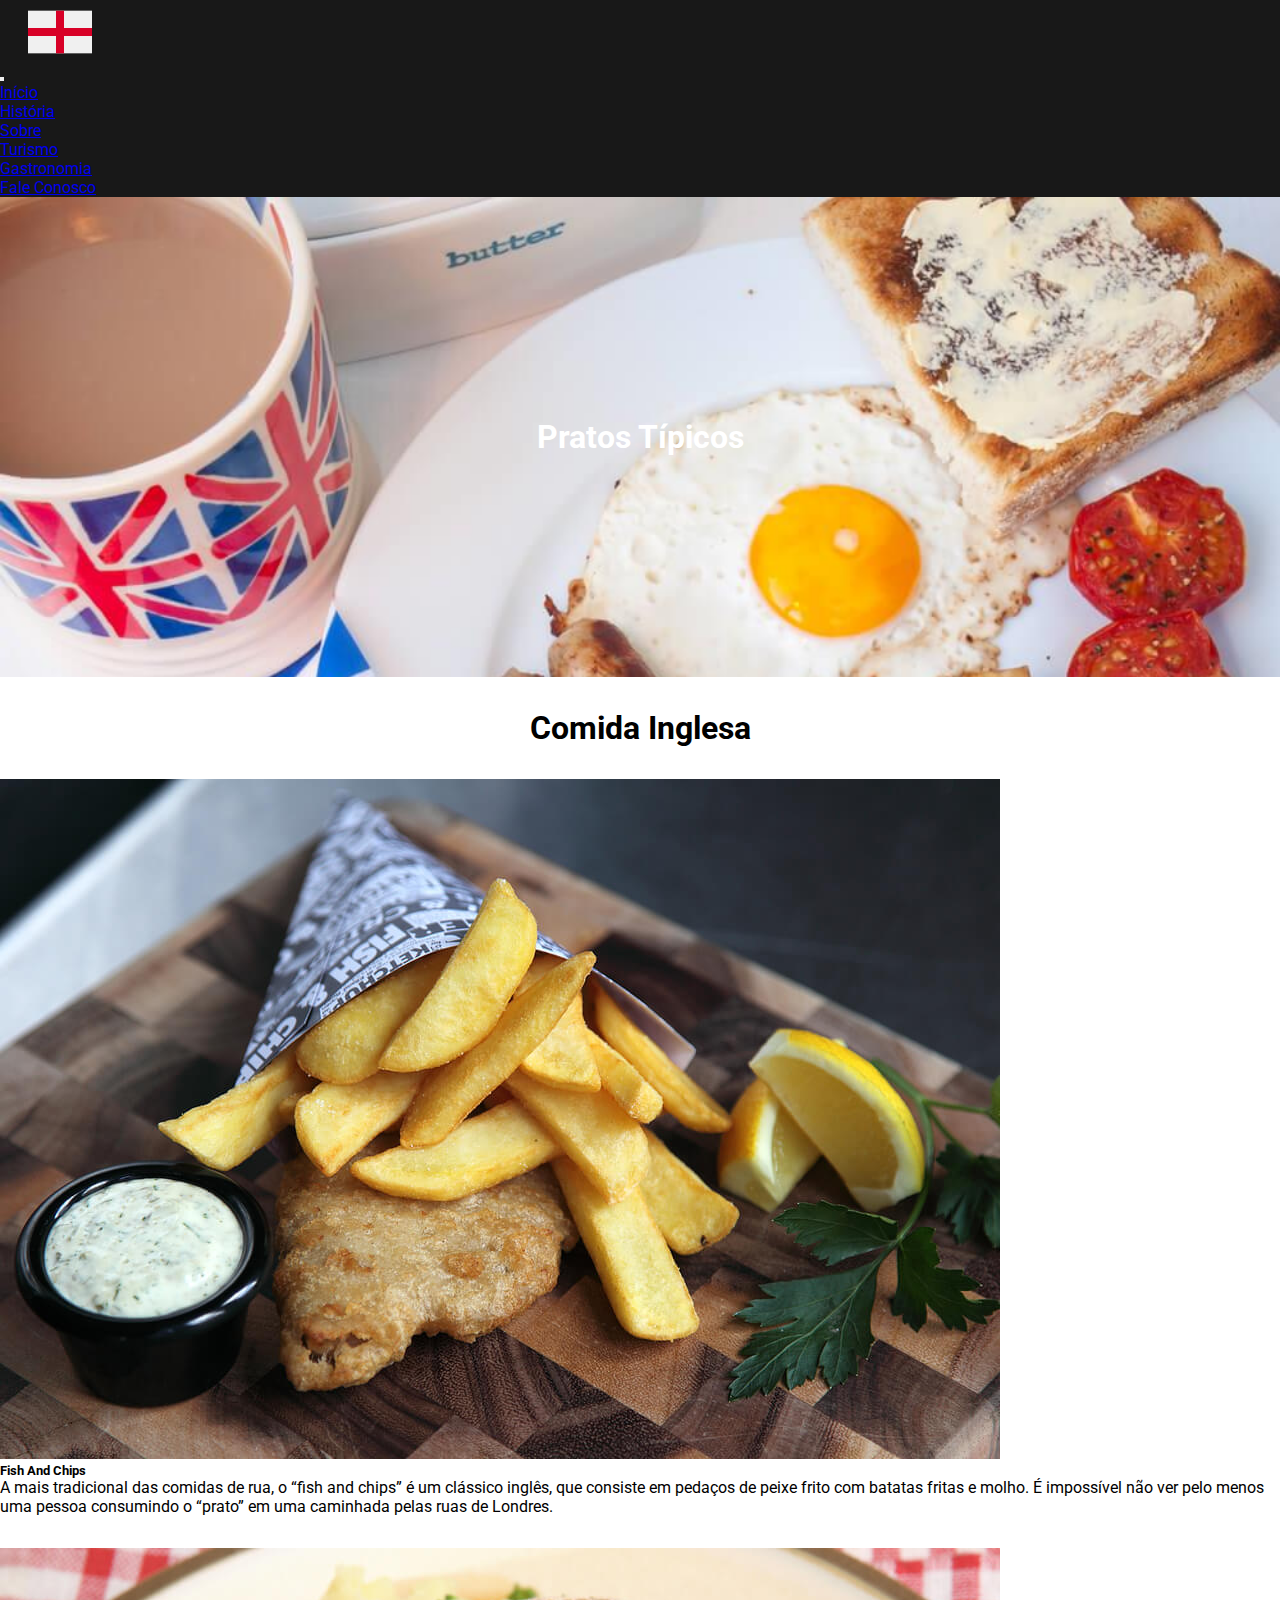
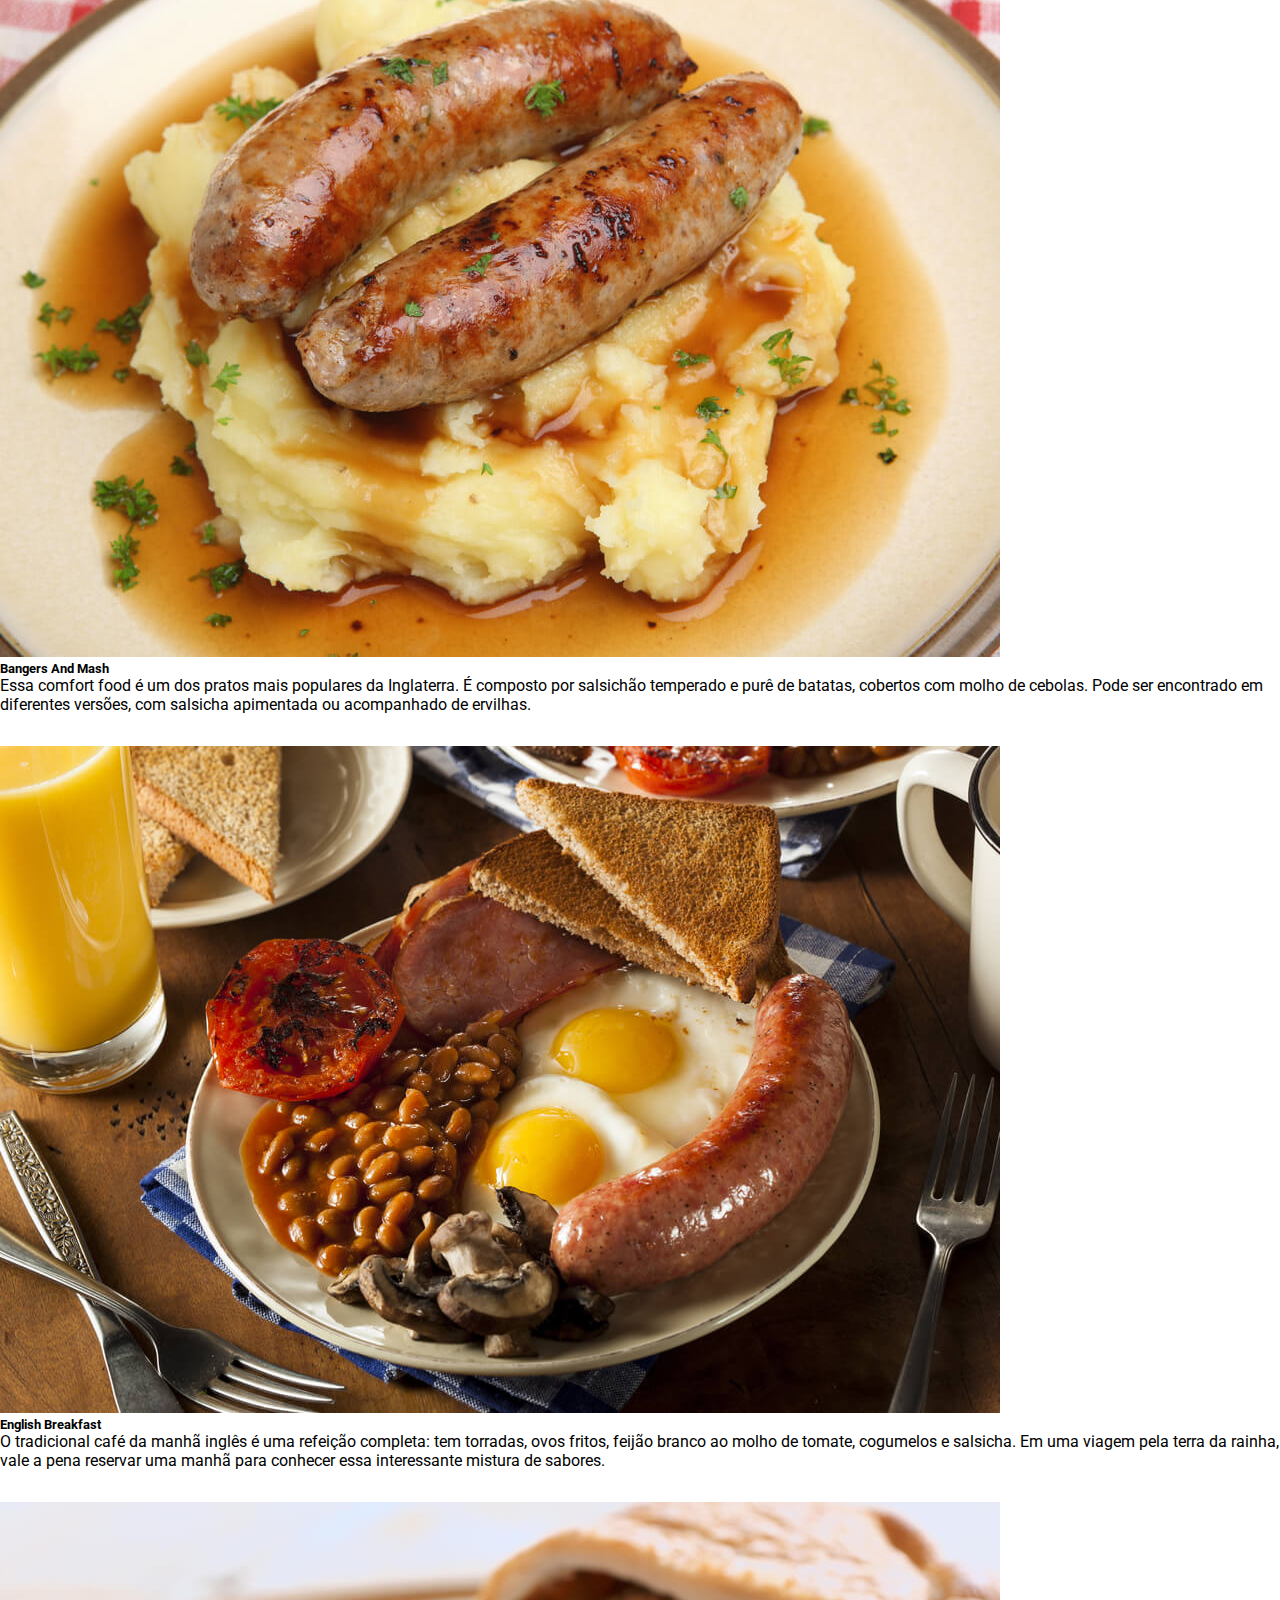
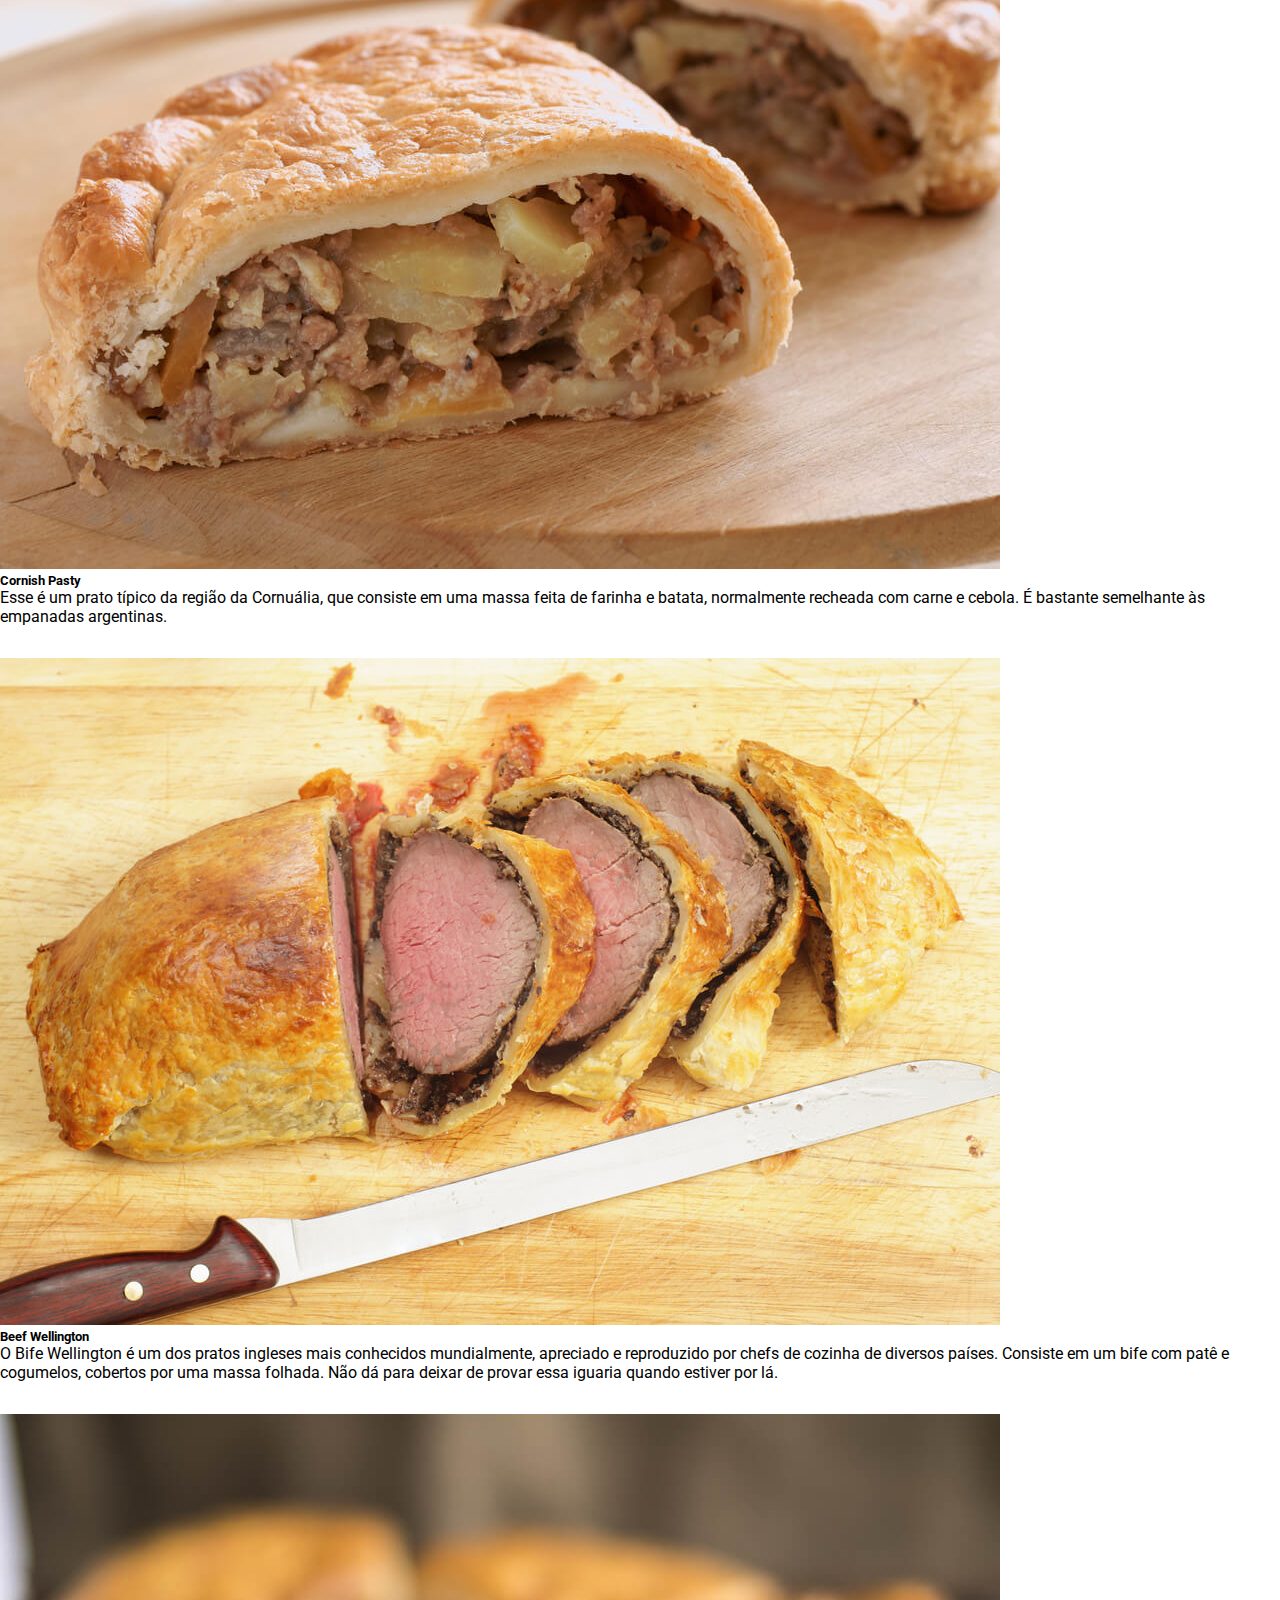
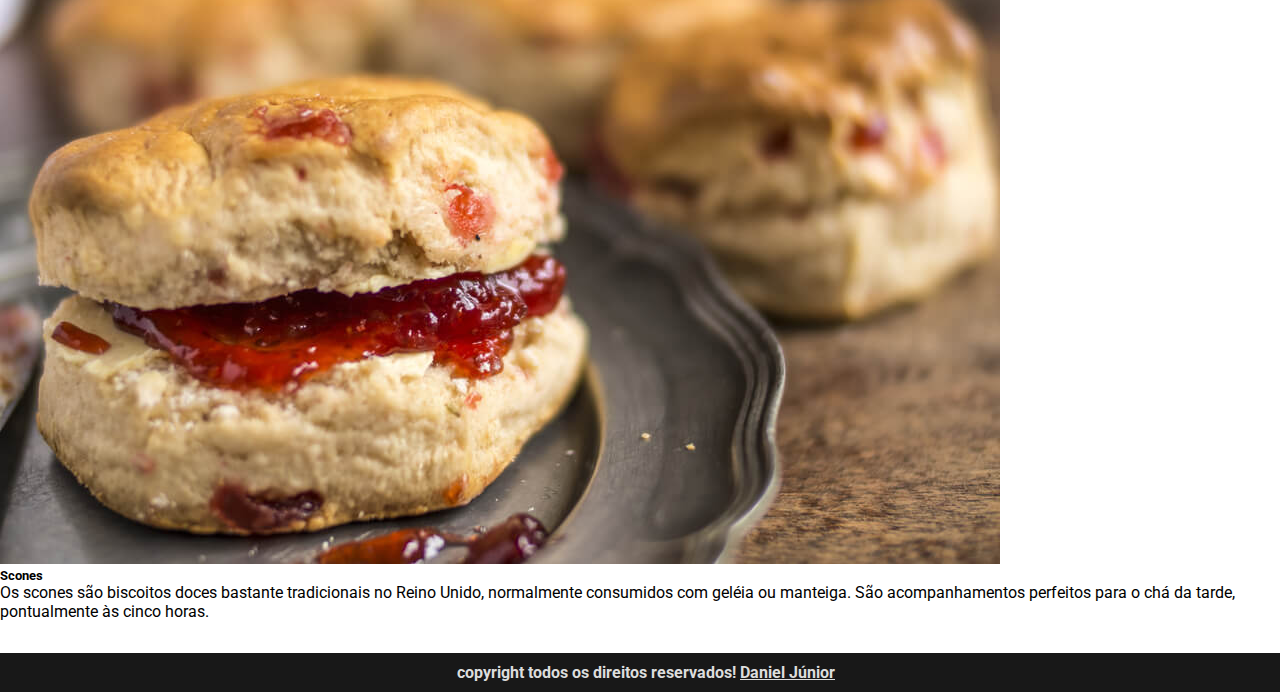
<file: src/pages/gastronomia.html>
<!DOCTYPE html>
<html lang="pt-br">

<head>
  <!-- Meta tags Obrigatórias -->
  <meta charset="utf-8">
  <meta name="viewport" content="width=device-width, initial-scale=1, shrink-to-fit=no">

  <!-- Favicons -->
  <link rel="shortcut icon" href="../assets/inglaterra.png" type="image/png">

  <!-- Google Fonts -->
  <link rel="preconnect" href="https://fonts.googleapis.com">
  <link rel="preconnect" href="https://fonts.gstatic.com" crossorigin>
  <link href="https://fonts.googleapis.com/css2?family=Roboto:wght@400;500;700&display=swap" rel="stylesheet">

  <!-- Bootstrap CSS -->
  <link rel="stylesheet" href="https://stackpath.bootstrapcdn.com/bootstrap/4.1.3/css/bootstrap.min.css"
    integrity="sha384-MCw98/SFnGE8fJT3GXwEOngsV7Zt27NXFoaoApmYm81iuXoPkFOJwJ8ERdknLPMO" crossorigin="anonymous">

  <!-- Link para meu CSS -->
  <link rel="stylesheet" href="../css/main.css">

  <!-- Importando estilos especifico -->
  <link rel="stylesheet" href="../css/header.css">
  <link rel="stylesheet" href="../css/footer.css">
  <link rel="stylesheet" href="../css/img.css">

  <title>Volta Ao Mundo - Inglaterra</title>
</head>

<body>
  <!-- INICIO HEADER -->
  <nav class="navbar navbar-expand-lg navbar-dark">
    <div class="left-top">
      <img src="../assets/inglaterra.png" alt="bandeira da Inglaterra">
    </div>
    <button class="navbar-toggler" type="button" data-toggle="collapse" data-target="#navbarTogglerDemo02"
      aria-controls="navbarTogglerDemo02" aria-expanded="false" aria-label="Toggle navigation">
      <span class="navbar-toggler-icon"></span>
    </button>
    <div class="collapse navbar-collapse" id="navbarTogglerDemo02">
      <ul class="navbar-nav mx-auto mt-6 mb-2">
        <li class="nav-item">
          <a class="nav-link mx-5 font-menu " href="../../index.html">Início</a>
        </li>
        <li class="nav-item">
          <a class="nav-link mx-5 font-menu" href="historia.html">História</a>
        </li>
        <li class="nav-item">
          <a class="nav-link mx-5 font-menu" href="sobre.html">Sobre</a>
        </li>
        <li class="nav-item">
          <a class="nav-link mx-5 font-menu" href="turismo.html">Turismo</a>
        </li>
        <li class="nav-item ">
          <a class="nav-link mx-5 font-menu" href="gastronomia.html">Gastronomia</a>
        </li>
        <li class="nav-item ">
          <a class="nav-link mx-5 font-menu" href="../php/faleConosco.php">Fale Conosco</a>
        </li>
      </ul>
    </div>
  </nav>
  <!-- FIM HEADER -->

  <!-- INICIO MAIN -->
  <section>
    <div class="topo-pai">
      <div class="topo-filho gastronomia">
        <div class="texto">
          <h1>Pratos Típicos</h1>
        </div>
      </div>
    </div>
    <div class="container">
      <h1>Comida Inglesa</h1>
      <div class="card-deck">
        <div class="card">
          <img class="card-img-top" src="../assets/img-comida/fish-and-chips.jpg" alt="Imagem de capa do card">
          <div class="card-body">
            <h5 class="card-title">Fish And Chips</h5>
            <p class="card-text">A mais tradicional das comidas de rua, o “fish and chips” é um clássico inglês, que consiste em pedaços de peixe frito
            com batatas fritas e molho. É impossível não ver pelo menos uma pessoa consumindo o “prato” em uma caminhada pelas ruas
            de Londres.</p>
          </div>
        </div>
        <div class="card">
          <img class="card-img-top" src="../assets/img-comida/bangers-and-mash.jpg" alt="Imagem de capa do card">
          <div class="card-body">
            <h5 class="card-title">Bangers And Mash</h5>
            <p class="card-text">Essa comfort food é um dos pratos mais populares da Inglaterra. É composto por salsichão temperado e purê de batatas,
            cobertos com molho de cebolas. Pode ser encontrado em diferentes versões, com salsicha apimentada ou acompanhado de
            ervilhas.</p>
          </div>
        </div>
        <div class="card">
          <img class="card-img-top" src="../assets/img-comida/english-breakfast.jpg" alt="Imagem de capa do card">
          <div class="card-body">
            <h5 class="card-title">English Breakfast</h5>
            <p class="card-text">O tradicional café da manhã inglês é uma refeição completa: tem torradas, ovos fritos, feijão branco ao molho de tomate,
            cogumelos e salsicha. Em uma viagem pela terra da rainha, vale a pena reservar uma manhã para conhecer essa interessante
            mistura de sabores.
            </p>
          </div>
        </div>
      </div>
      <div class="card-deck">
        <div class="card">
          <img class="card-img-top" src="../assets/img-comida/cornish-pasty.jpg" alt="Imagem de capa do card">
          <div class="card-body">
            <h5 class="card-title">Cornish Pasty</h5>
            <p class="card-text">Esse é um prato típico da região da Cornuália, que consiste em uma massa feita de farinha e batata, normalmente recheada
            com carne e cebola. É bastante semelhante às empanadas argentinas.</p>
          </div>
        </div>
        <div class="card">
          <img class="card-img-top" src="../assets/img-comida/beef-wellington.jpg" alt="Imagem de capa do card">
          <div class="card-body">
            <h5 class="card-title">Beef Wellington</h5>
            <p class="card-text">O Bife Wellington é um dos pratos ingleses mais conhecidos mundialmente, apreciado e reproduzido por chefs de cozinha de
            diversos países. Consiste em um bife com patê e cogumelos, cobertos por uma massa folhada. Não dá para deixar de provar
            essa iguaria quando estiver por lá.</p>
          </div>
        </div>
        <div class="card">
          <img class="card-img-top" src="../assets/img-comida/scones.jpg" alt="Imagem de capa do card">
          <div class="card-body">
            <h5 class="card-title">Scones</h5>
            <p class="card-text">Os scones são biscoitos doces bastante tradicionais no Reino Unido, normalmente consumidos com geléia ou manteiga. São
            acompanhamentos perfeitos para o chá da tarde, pontualmente às cinco horas.
            </p>
          </div>
        </div>
      </div>
    </div>
  </section>
  <!-- FIM MAIN -->

  <!-- INICIO RODAPE -->
  <footer>
    <p><span>copyright todos os direitos reservados! </span><a href="#"><span>Daniel Júnior</span></a></p>
  </footer>
  <!-- FIM RODAPE -->





  <!-- JavaScript (Opcional) -->
  <!-- jQuery primeiro, depois Popper.js, depois Bootstrap JS -->
  <script src="https://code.jquery.com/jquery-3.3.1.slim.min.js"
    integrity="sha384-q8i/X+965DzO0rT7abK41JStQIAqVgRVzpbzo5smXKp4YfRvH+8abtTE1Pi6jizo"
    crossorigin="anonymous"></script>
  <script src="https://cdnjs.cloudflare.com/ajax/libs/popper.js/1.14.3/umd/popper.min.js"
    integrity="sha384-ZMP7rVo3mIykV+2+9J3UJ46jBk0WLaUAdn689aCwoqbBJiSnjAK/l8WvCWPIPm49"
    crossorigin="anonymous"></script>
  <script src="https://stackpath.bootstrapcdn.com/bootstrap/4.1.3/js/bootstrap.min.js"
    integrity="sha384-ChfqqxuZUCnJSK3+MXmPNIyE6ZbWh2IMqE241rYiqJxyMiZ6OW/JmZQ5stwEULTy"
    crossorigin="anonymous"></script>
</body>

</html>
</file>
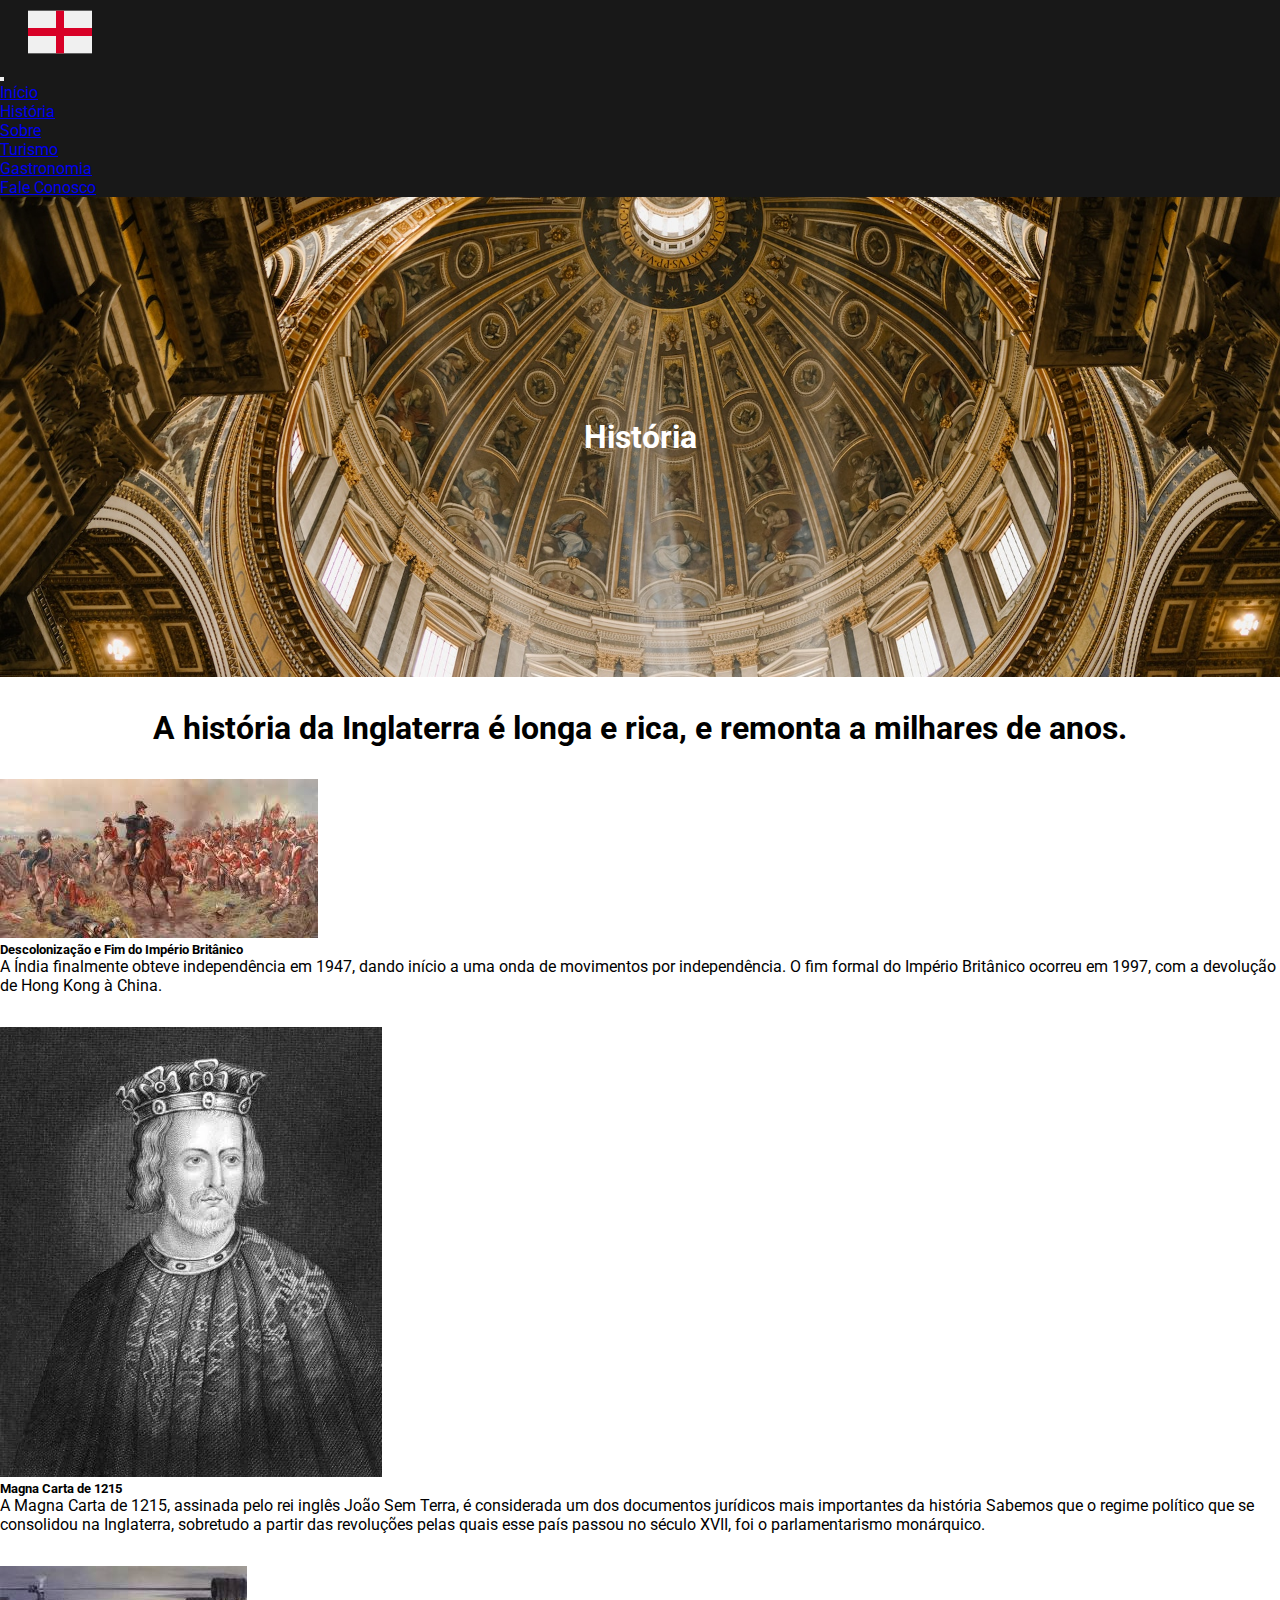
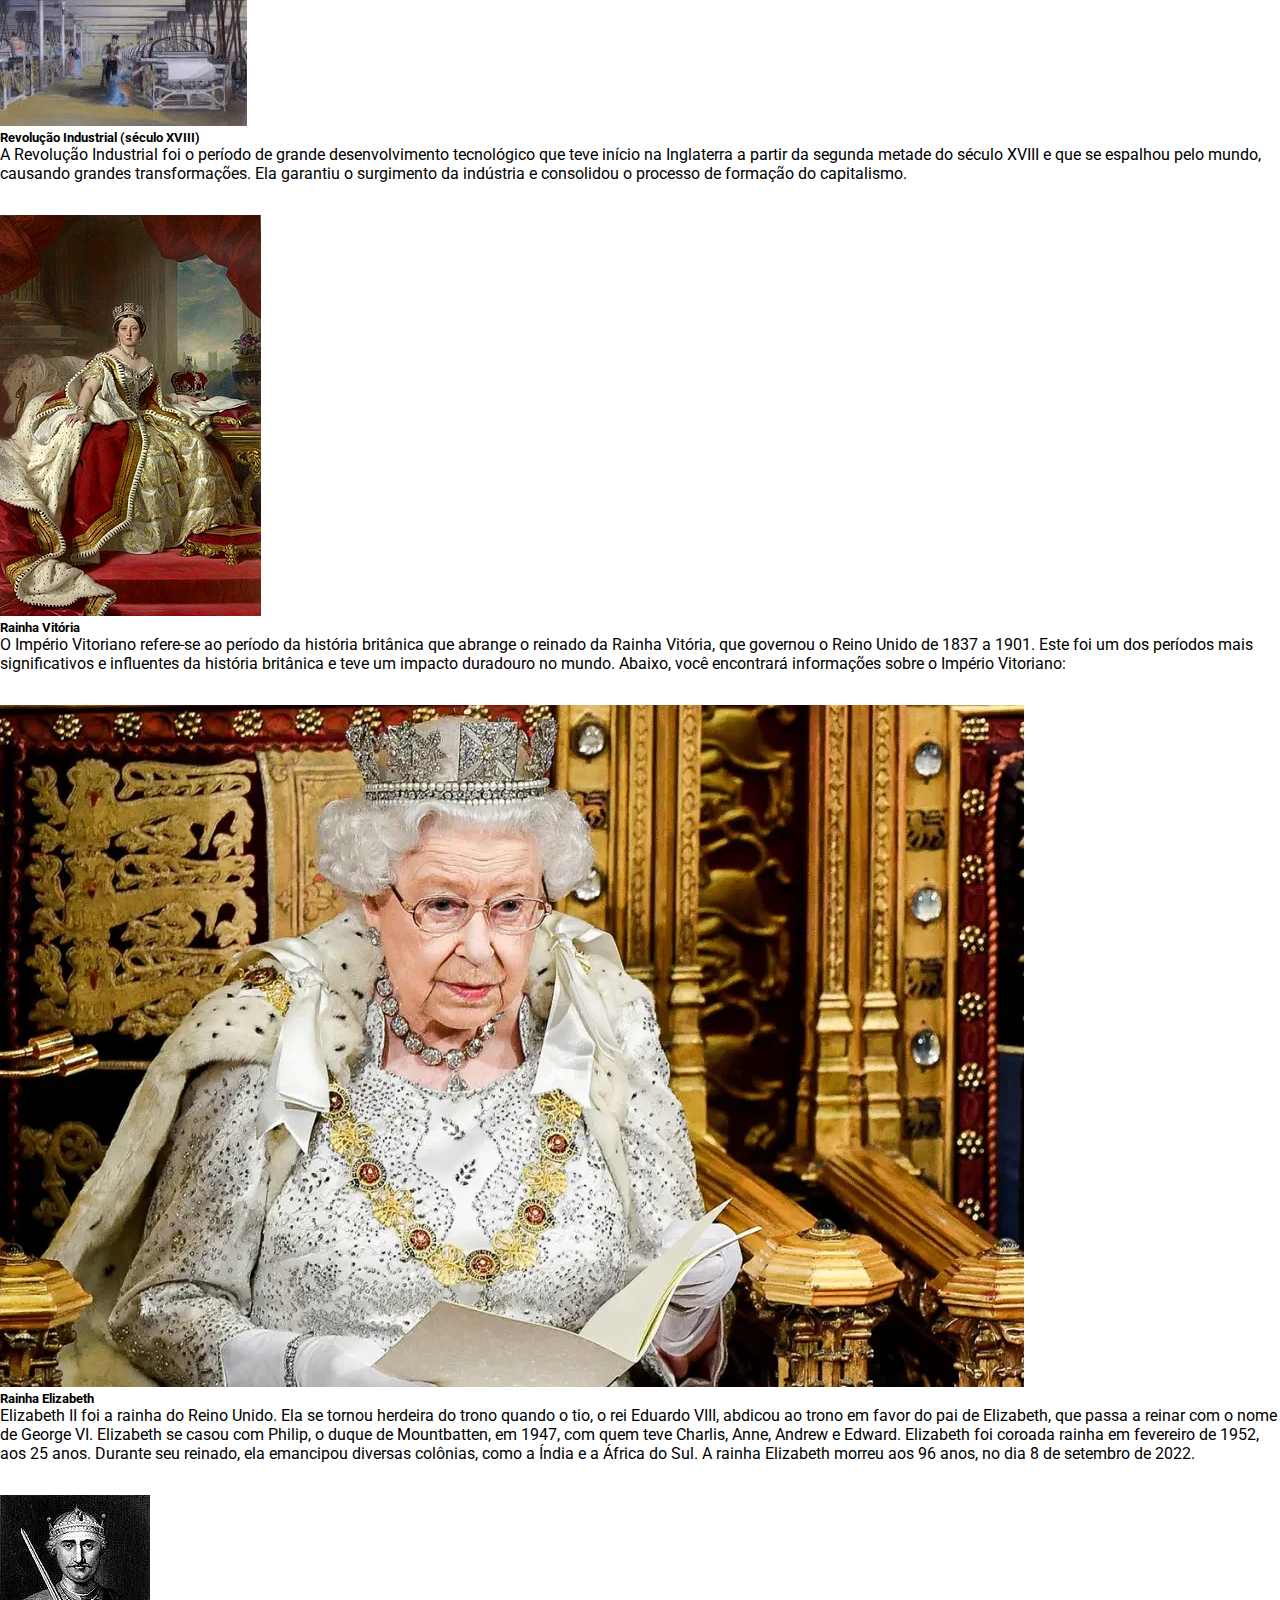
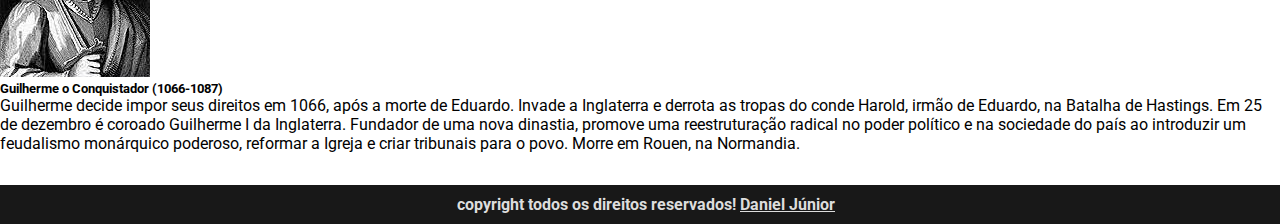
<file: src/pages/historia.html>
<!DOCTYPE html>
<html lang="pt-br">

<head>
  <!-- Meta tags Obrigatórias -->
  <meta charset="utf-8">
  <meta name="viewport" content="width=device-width, initial-scale=1, shrink-to-fit=no">

  <!-- Favicons -->
  <link rel="shortcut icon" href="../assets/inglaterra.png" type="image/png">

  <!-- Google Fonts -->
  <link rel="preconnect" href="https://fonts.googleapis.com">
  <link rel="preconnect" href="https://fonts.gstatic.com" crossorigin>
  <link href="https://fonts.googleapis.com/css2?family=Roboto:wght@400;500;700&display=swap" rel="stylesheet">

  <!-- Bootstrap CSS -->
  <link rel="stylesheet" href="https://stackpath.bootstrapcdn.com/bootstrap/4.1.3/css/bootstrap.min.css"
    integrity="sha384-MCw98/SFnGE8fJT3GXwEOngsV7Zt27NXFoaoApmYm81iuXoPkFOJwJ8ERdknLPMO" crossorigin="anonymous">

  <!-- Link para meu CSS -->
  <link rel="stylesheet" href="../css/main.css">

  <!-- Importando estilos especifico -->
  <link rel="stylesheet" href="../css/header.css">
  <link rel="stylesheet" href="../css/footer.css">
  <link rel="stylesheet" href="../css/img.css">

  <title>Volta Ao Mundo - Inglaterra</title>
</head>

<body>
  <!-- INICIO HEADER -->
  <nav class="navbar navbar-expand-lg navbar-dark">
    <div class="left-top">
      <img src="../assets/inglaterra.png" alt="bandeira da Inglaterra">
    </div>
    <button class="navbar-toggler" type="button" data-toggle="collapse" data-target="#navbarTogglerDemo02"
      aria-controls="navbarTogglerDemo02" aria-expanded="false" aria-label="Toggle navigation">
      <span class="navbar-toggler-icon"></span>
    </button>
    <div class="collapse navbar-collapse" id="navbarTogglerDemo02">
      <ul class="navbar-nav mx-auto mt-6 mb-2">
        <li class="nav-item">
          <a class="nav-link mx-5 font-menu " href="../../index.html">Início</a>
        </li>
        <li class="nav-item">
          <a class="nav-link mx-5 font-menu" href="historia.html">História</a>
        </li>
        <li class="nav-item">
          <a class="nav-link mx-5 font-menu" href="sobre.html">Sobre</a>
        </li>
        <li class="nav-item">
          <a class="nav-link mx-5 font-menu" href="turismo.html">Turismo</a>
        </li>
        <li class="nav-item ">
          <a class="nav-link mx-5 font-menu" href="gastronomia.html">Gastronomia</a>
        </li>
        <li class="nav-item ">
          <a class="nav-link mx-5 font-menu" href="../php/faleConosco.php">Fale Conosco</a>
        </li>
      </ul>
    </div>
  </nav>
  <!-- FIM HEADER -->

  <!-- INICIO MAIN -->
  <section>
    <div class="topo-pai">
      <div class="topo-filho historia">
        <div class="texto">
          <h1>História</h1>
        </div>
      </div>
    </div>
    <div class="d-flex justify-content-center"></div>
    <div class="container">
      <h1>A história da Inglaterra é longa e rica, e remonta a milhares de anos.</h1>
      <div class="card-deck">
        <div class="card">
          <img class="card-img-top" src="../assets/historia/imperio.jpg" alt="Imagem de capa do card">
          <div class="card-body">
            <h5 class="card-title">Descolonização e Fim do Império Britânico</h5>
            <p class="card-text">A Índia finalmente obteve independência em 1947, dando início a uma onda de movimentos por independência. O fim formal
            do Império Britânico ocorreu em 1997, com a devolução de Hong Kong à China.</p>
          </div>
        </div>
        <div class="card">
          <img class="card-img-top" src="../assets/historia/magnacarta.webp" alt="Imagem de capa do card">
          <div class="card-body">
            <h5 class="card-title">Magna Carta de 1215</h5>
            <p class="card-text">A Magna Carta de 1215, assinada pelo rei inglês João Sem Terra, é considerada um dos documentos jurídicos mais
            importantes da história Sabemos que o regime político que se consolidou na Inglaterra, sobretudo a partir das revoluções pelas quais esse país
            passou no século XVII, foi o parlamentarismo monárquico.</p>
          </div>
        </div>
        <div class="card">
          <img class="card-img-top" src="../assets/historia/revolução.jpg" alt="Imagem de capa do card">
          <div class="card-body">
            <h5 class="card-title">Revolução Industrial (século XVIII)</h5>
            <p class="card-text">A Revolução Industrial foi o período de grande desenvolvimento tecnológico que teve início na Inglaterra a partir da
            segunda metade do século XVIII e que se espalhou pelo mundo, causando grandes transformações. Ela garantiu o surgimento
            da indústria e consolidou o processo de formação do capitalismo.
            </p>
          </div>
        </div>
      </div>
      <div class="card-deck">
        <div class="card">
          <img class="card-img-top" src="../assets/historia/Queen_Victoria_-_Winterhalter_1859.jpg" alt="Imagem de capa do card">
          <div class="card-body">
            <h5 class="card-title">Rainha Vitória</h5>
            <p class="card-text">O Império Vitoriano refere-se ao período da história britânica que abrange o reinado da Rainha Vitória, que governou o
            Reino Unido de 1837 a 1901. Este foi um dos períodos mais significativos e influentes da história britânica e teve um
            impacto duradouro no mundo. Abaixo, você encontrará informações sobre o Império Vitoriano:</p>
          </div>
        </div>
        <div class="card">
          <img class="card-img-top" src="../assets/historia/rainha-elizabeth.webp" alt="Imagem de capa do card">
          <div class="card-body">
            <h5 class="card-title">Rainha Elizabeth</h5>
            <p class="card-text">Elizabeth II foi a rainha do Reino Unido. Ela se tornou herdeira do trono quando o tio, o rei Eduardo VIII, abdicou ao
            trono em favor do pai de Elizabeth, que passa a reinar com o nome de George VI. Elizabeth se casou com Philip, o duque
            de Mountbatten, em 1947, com quem teve Charlis, Anne, Andrew e Edward. Elizabeth foi coroada rainha em fevereiro de
            1952, aos 25 anos. Durante seu reinado, ela emancipou diversas colônias, como a Índia e a África do Sul. A rainha
            Elizabeth morreu aos 96 anos, no dia 8 de setembro de 2022.</p>
          </div>
        </div>
        <div class="card">
          <img class="card-img-top" src="../assets/historia/conquistador.jpg" alt="Imagem de capa do card">
          <div class="card-body">
            <h5 class="card-title">Guilherme o Conquistador (1066-1087)</h5>
            <p class="card-text">Guilherme decide impor seus direitos em 1066, após a morte de Eduardo. Invade a Inglaterra e derrota as tropas do conde
            Harold, irmão de Eduardo, na Batalha de Hastings.
            Em 25 de dezembro é coroado Guilherme I da Inglaterra. Fundador de uma nova dinastia, promove uma reestruturação radical
            no poder político e na sociedade do país ao introduzir um feudalismo monárquico poderoso, reformar a Igreja e criar
            tribunais para o povo. Morre em Rouen, na Normandia.
            </p>
          </div>
        </div>
      </div>
    </div>
  </section>
  <!-- FIM MAIN -->

  <!-- INICIO RODAPE -->
  <footer>
    <p><span>copyright todos os direitos reservados! </span><a href="#"><span>Daniel Júnior</span></a></p>
  </footer>
  <!-- FIM RODAPE -->





  <!-- JavaScript (Opcional) -->
  <!-- jQuery primeiro, depois Popper.js, depois Bootstrap JS -->
  <script src="https://code.jquery.com/jquery-3.3.1.slim.min.js"
    integrity="sha384-q8i/X+965DzO0rT7abK41JStQIAqVgRVzpbzo5smXKp4YfRvH+8abtTE1Pi6jizo"
    crossorigin="anonymous"></script>
  <script src="https://cdnjs.cloudflare.com/ajax/libs/popper.js/1.14.3/umd/popper.min.js"
    integrity="sha384-ZMP7rVo3mIykV+2+9J3UJ46jBk0WLaUAdn689aCwoqbBJiSnjAK/l8WvCWPIPm49"
    crossorigin="anonymous"></script>
  <script src="https://stackpath.bootstrapcdn.com/bootstrap/4.1.3/js/bootstrap.min.js"
    integrity="sha384-ChfqqxuZUCnJSK3+MXmPNIyE6ZbWh2IMqE241rYiqJxyMiZ6OW/JmZQ5stwEULTy"
    crossorigin="anonymous"></script>
</body>

</html>
</file>
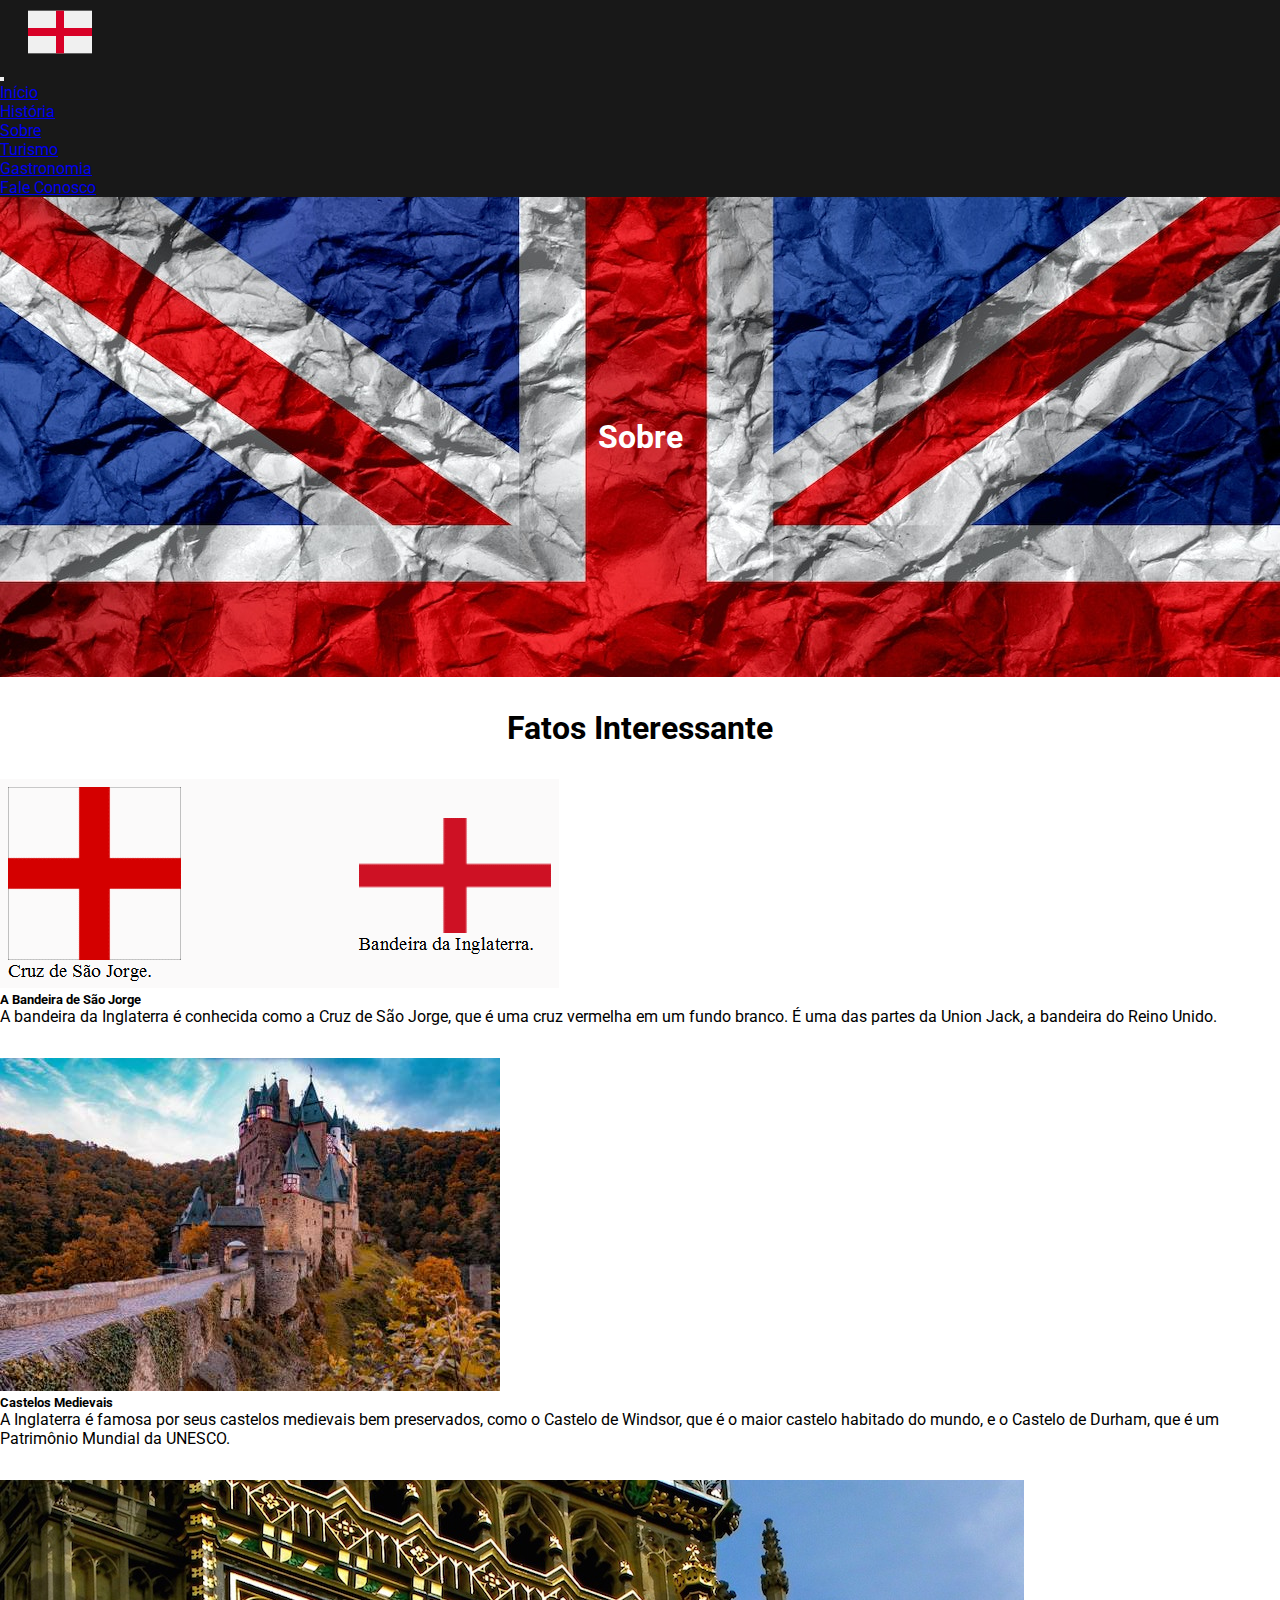
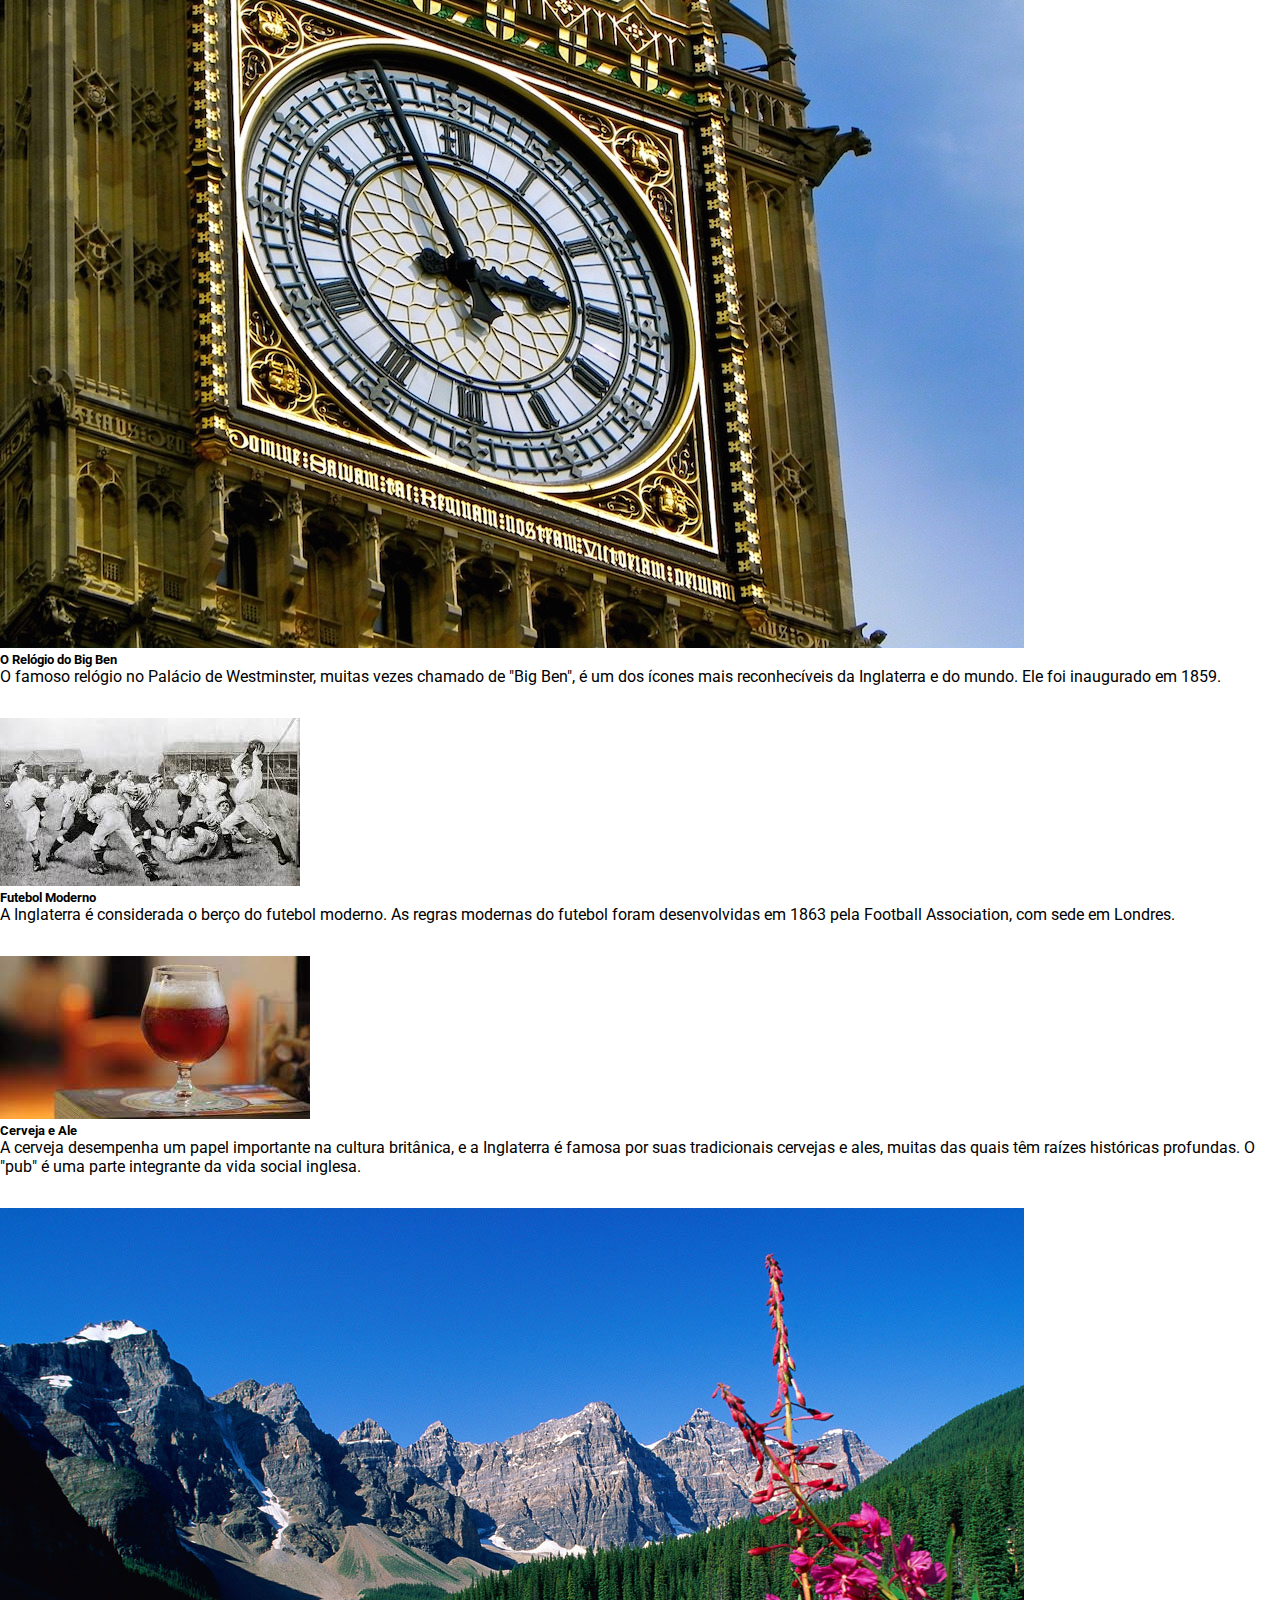
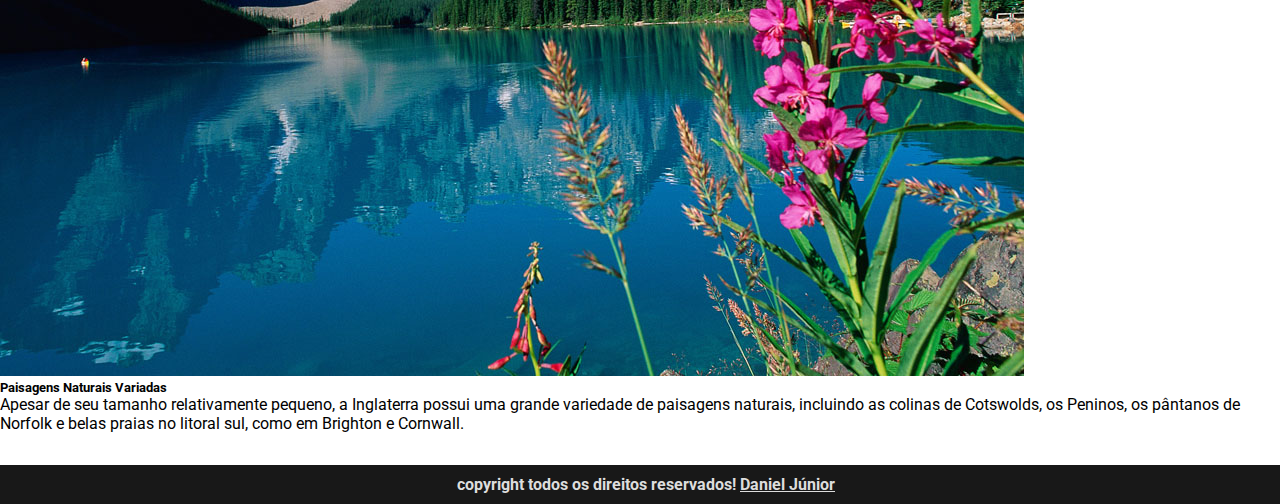
<file: src/pages/sobre.html>
<!DOCTYPE html>
<html lang="pt-br">

<head>
  <!-- Meta tags Obrigatórias -->
  <meta charset="utf-8">
  <meta name="viewport" content="width=device-width, initial-scale=1, shrink-to-fit=no">

  <!-- Favicons -->
  <link rel="shortcut icon" href="../assets/inglaterra.png" type="image/png">

  <!-- Google Fonts -->
  <link rel="preconnect" href="https://fonts.googleapis.com">
  <link rel="preconnect" href="https://fonts.gstatic.com" crossorigin>
  <link href="https://fonts.googleapis.com/css2?family=Roboto:wght@400;500;700&display=swap" rel="stylesheet">

  <!-- Bootstrap CSS -->
  <link rel="stylesheet" href="https://stackpath.bootstrapcdn.com/bootstrap/4.1.3/css/bootstrap.min.css"
    integrity="sha384-MCw98/SFnGE8fJT3GXwEOngsV7Zt27NXFoaoApmYm81iuXoPkFOJwJ8ERdknLPMO" crossorigin="anonymous">

  <!-- Link para meu CSS -->
  <link rel="stylesheet" href="../css/main.css">

  <!-- Importando estilos especifico -->
  <link rel="stylesheet" href="../css/header.css">
  <link rel="stylesheet" href="../css/footer.css">
  <link rel="stylesheet" href="../css/img.css">

  <title>Volta Ao Mundo - Inglaterra</title>
</head>

<body>
  <!-- INICIO HEADER -->
  <nav class="navbar navbar-expand-lg navbar-dark">
    <div class="left-top">
      <img src="../assets/inglaterra.png" alt="bandeira da Inglaterra">
    </div>
    <button class="navbar-toggler" type="button" data-toggle="collapse" data-target="#navbarTogglerDemo02"
      aria-controls="navbarTogglerDemo02" aria-expanded="false" aria-label="Toggle navigation">
      <span class="navbar-toggler-icon"></span>
    </button>
    <div class="collapse navbar-collapse" id="navbarTogglerDemo02">
      <ul class="navbar-nav mx-auto mt-6 mb-2">
        <li class="nav-item">
          <a class="nav-link mx-5 font-menu " href="../../index.html">Início</a>
        </li>
        <li class="nav-item">
          <a class="nav-link mx-5 font-menu" href="historia.html">História</a>
        </li>
        <li class="nav-item">
          <a class="nav-link mx-5 font-menu" href="sobre.html">Sobre</a>
        </li>
        <li class="nav-item">
          <a class="nav-link mx-5 font-menu" href="turismo.html">Turismo</a>
        </li>
        <li class="nav-item ">
          <a class="nav-link mx-5 font-menu" href="gastronomia.html">Gastronomia</a>
        </li>
        <li class="nav-item ">
          <a class="nav-link mx-5 font-menu" href="../php/faleConosco.php">Fale Conosco</a>
        </li>
      </ul>
    </div>
  </nav>
  <!-- FIM HEADER -->

  <!-- INICIO MAIN -->
  <section>
    <div class="topo-pai">
      <div class="topo-filho sobre">
        <div class="texto">
          <h1>Sobre</h1>
        </div>
      </div>
    </div>
    <div class="container">
      <h1>Fatos Interessante</h1>
      <div class="card-deck">
        <div class="card">
          <img class="card-img-top" src="../assets/sobre/cruz_sao_jorge.gif" alt="Imagem de capa do card">
          <div class="card-body">
            <h5 class="card-title">A Bandeira de São Jorge</h5>
            <p class="card-text">A bandeira da Inglaterra é conhecida como a Cruz de São Jorge, que é uma cruz vermelha em um fundo branco. É uma das
            partes da Union Jack, a bandeira do Reino Unido.</p>
          </div>
        </div>
        <div class="card">
          <img class="card-img-top" src="../assets/sobre/castelos-medievais-europa-1-1024x683.jpg" alt="Imagem de capa do card">
          <div class="card-body">
            <h5 class="card-title">Castelos Medievais</h5>
            <p class="card-text">A Inglaterra é famosa por seus castelos medievais bem preservados, como o Castelo de Windsor, que é o maior castelo
            habitado do mundo, e o Castelo de Durham, que é um Patrimônio Mundial da UNESCO.</p>
          </div>
        </div>
        <div class="card">
          <img class="card-img-top" src="../assets/sobre/big-ben-relogio.jpg" alt="Imagem de capa do card">
          <div class="card-body">
            <h5 class="card-title">O Relógio do Big Ben</h5>
            <p class="card-text">O famoso relógio no Palácio de Westminster, muitas vezes chamado de "Big Ben", é um dos ícones mais reconhecíveis da
            Inglaterra e do mundo. Ele foi inaugurado em 1859.
            </p>
          </div>
        </div>
      </div>
      <div class="card-deck">
        <div class="card">
          <img class="card-img-top" src="../assets/sobre/transferir.jpg" alt="Imagem de capa do card">
          <div class="card-body">
            <h5 class="card-title">Futebol Moderno</h5>
            <p class="card-text">A Inglaterra é considerada o berço do futebol moderno. As regras modernas do futebol foram desenvolvidas em 1863 pela
            Football Association, com sede em Londres.</p>
          </div>
        </div>
        <div class="card">
          <img class="card-img-top" src="../assets/sobre/cerveja.jpg" alt="Imagem de capa do card">
          <div class="card-body">
            <h5 class="card-title">Cerveja e Ale</h5>
            <p class="card-text">A cerveja desempenha um papel importante na cultura britânica, e a Inglaterra é famosa por suas tradicionais cervejas e
            ales, muitas das quais têm raízes históricas profundas. O "pub" é uma parte integrante da vida social inglesa.</p>
          </div>
        </div>
        <div class="card">
          <img class="card-img-top" src="../assets/sobre/NATUREZA_1.jpg" alt="Imagem de capa do card">
          <div class="card-body">
            <h5 class="card-title">Paisagens Naturais Variadas</h5>
            <p class="card-text">Apesar de seu tamanho relativamente pequeno, a Inglaterra possui uma grande variedade de paisagens naturais, incluindo
            as colinas de Cotswolds, os Peninos, os pântanos de Norfolk e belas praias no litoral sul, como em Brighton e Cornwall.
            </p>
          </div>
        </div>
      </div>
    </div>
  </section>
  <!-- FIM MAIN -->

  <!-- INICIO RODAPE -->
  <footer>
    <p><span>copyright todos os direitos reservados! </span><a href="#"><span>Daniel Júnior</span></a></p>
  </footer>
  <!-- FIM RODAPE -->





  <!-- JavaScript (Opcional) -->
  <!-- jQuery primeiro, depois Popper.js, depois Bootstrap JS -->
  <script src="https://code.jquery.com/jquery-3.3.1.slim.min.js"
    integrity="sha384-q8i/X+965DzO0rT7abK41JStQIAqVgRVzpbzo5smXKp4YfRvH+8abtTE1Pi6jizo"
    crossorigin="anonymous"></script>
  <script src="https://cdnjs.cloudflare.com/ajax/libs/popper.js/1.14.3/umd/popper.min.js"
    integrity="sha384-ZMP7rVo3mIykV+2+9J3UJ46jBk0WLaUAdn689aCwoqbBJiSnjAK/l8WvCWPIPm49"
    crossorigin="anonymous"></script>
  <script src="https://stackpath.bootstrapcdn.com/bootstrap/4.1.3/js/bootstrap.min.js"
    integrity="sha384-ChfqqxuZUCnJSK3+MXmPNIyE6ZbWh2IMqE241rYiqJxyMiZ6OW/JmZQ5stwEULTy"
    crossorigin="anonymous"></script>
</body>

</html>
</file>
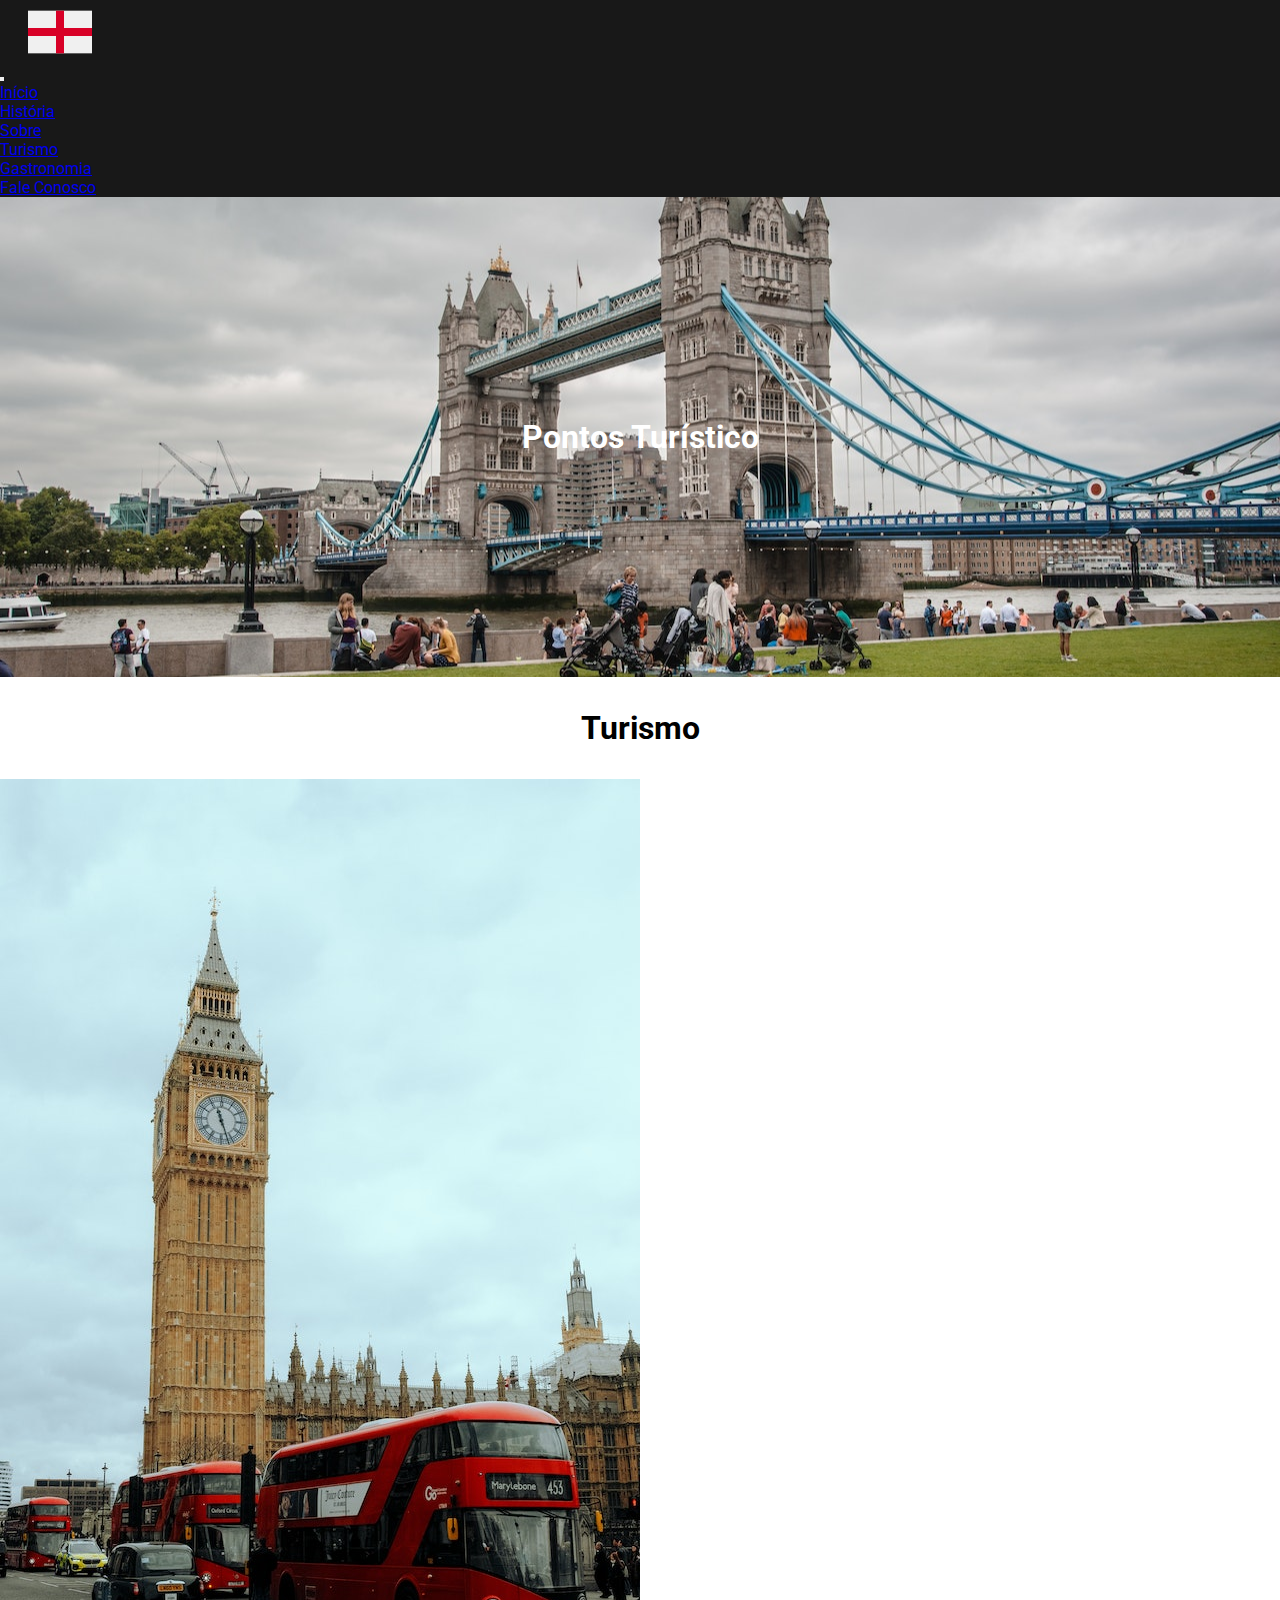
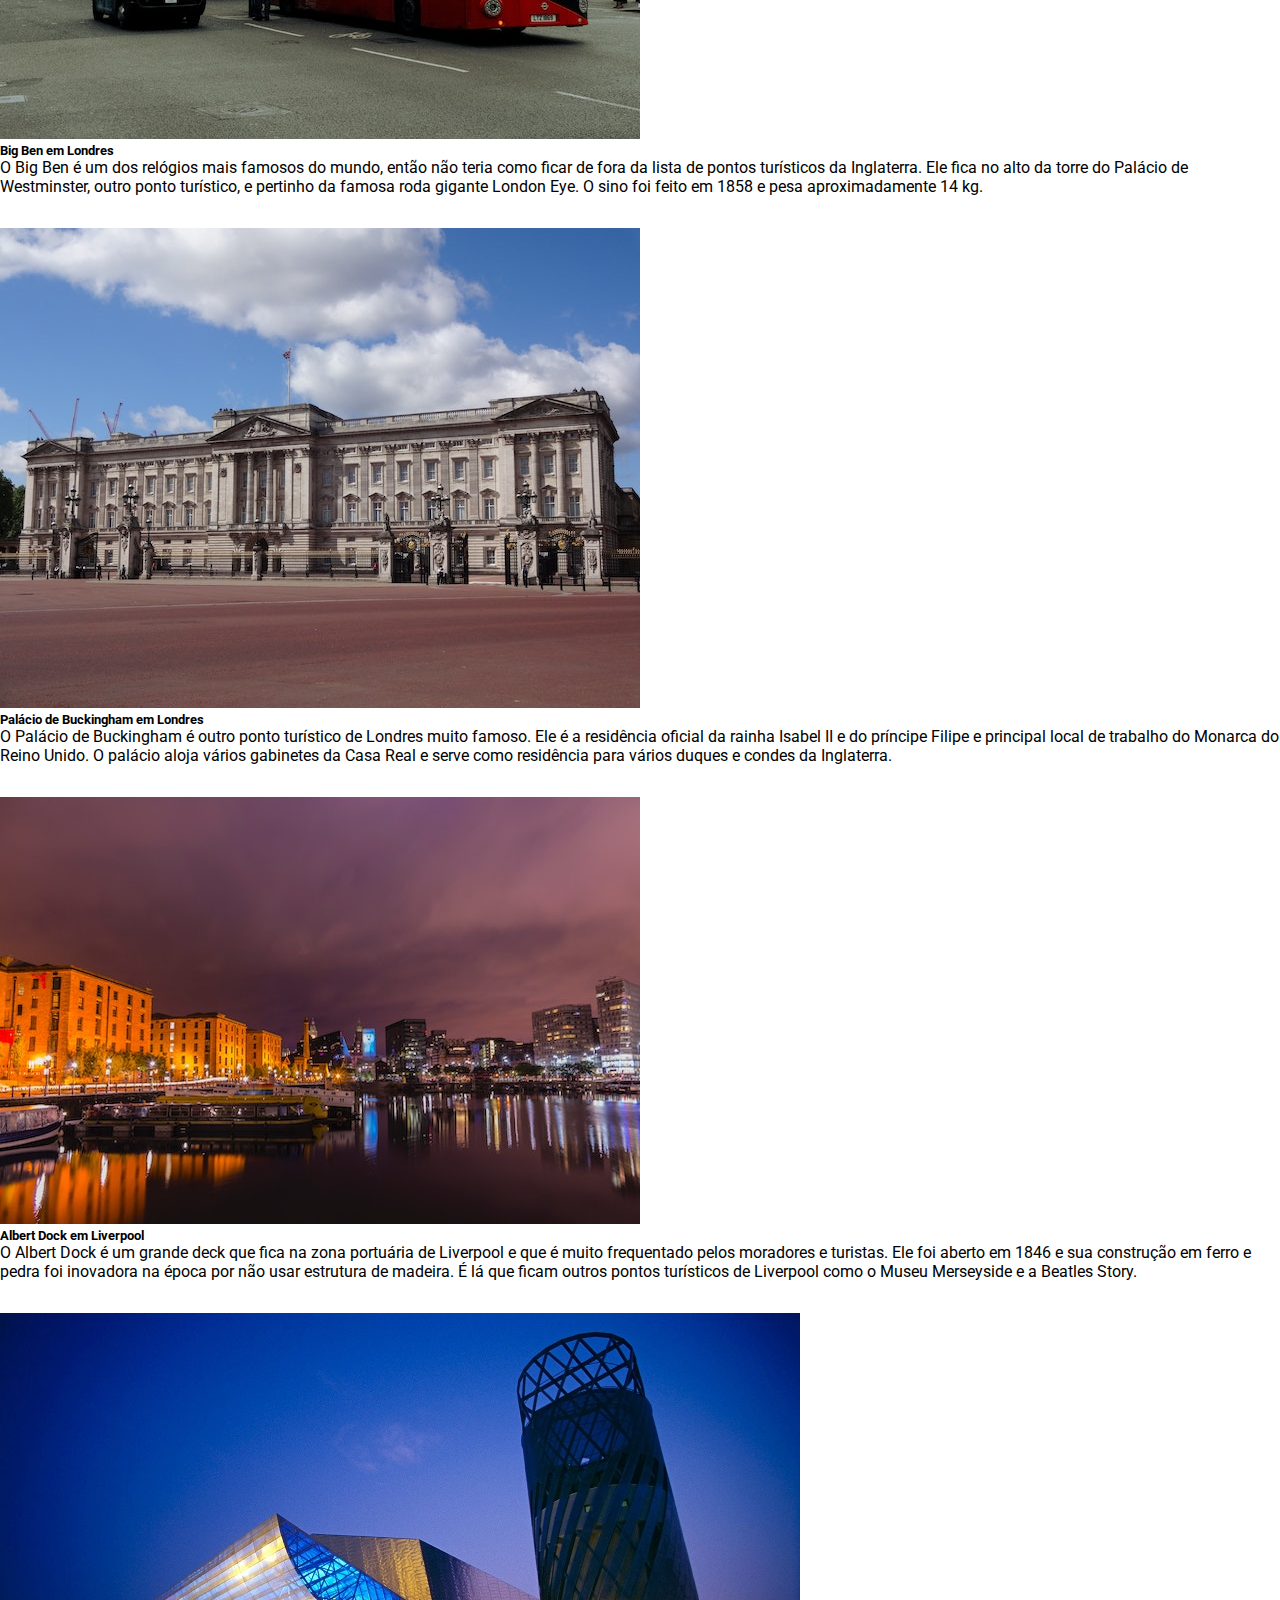
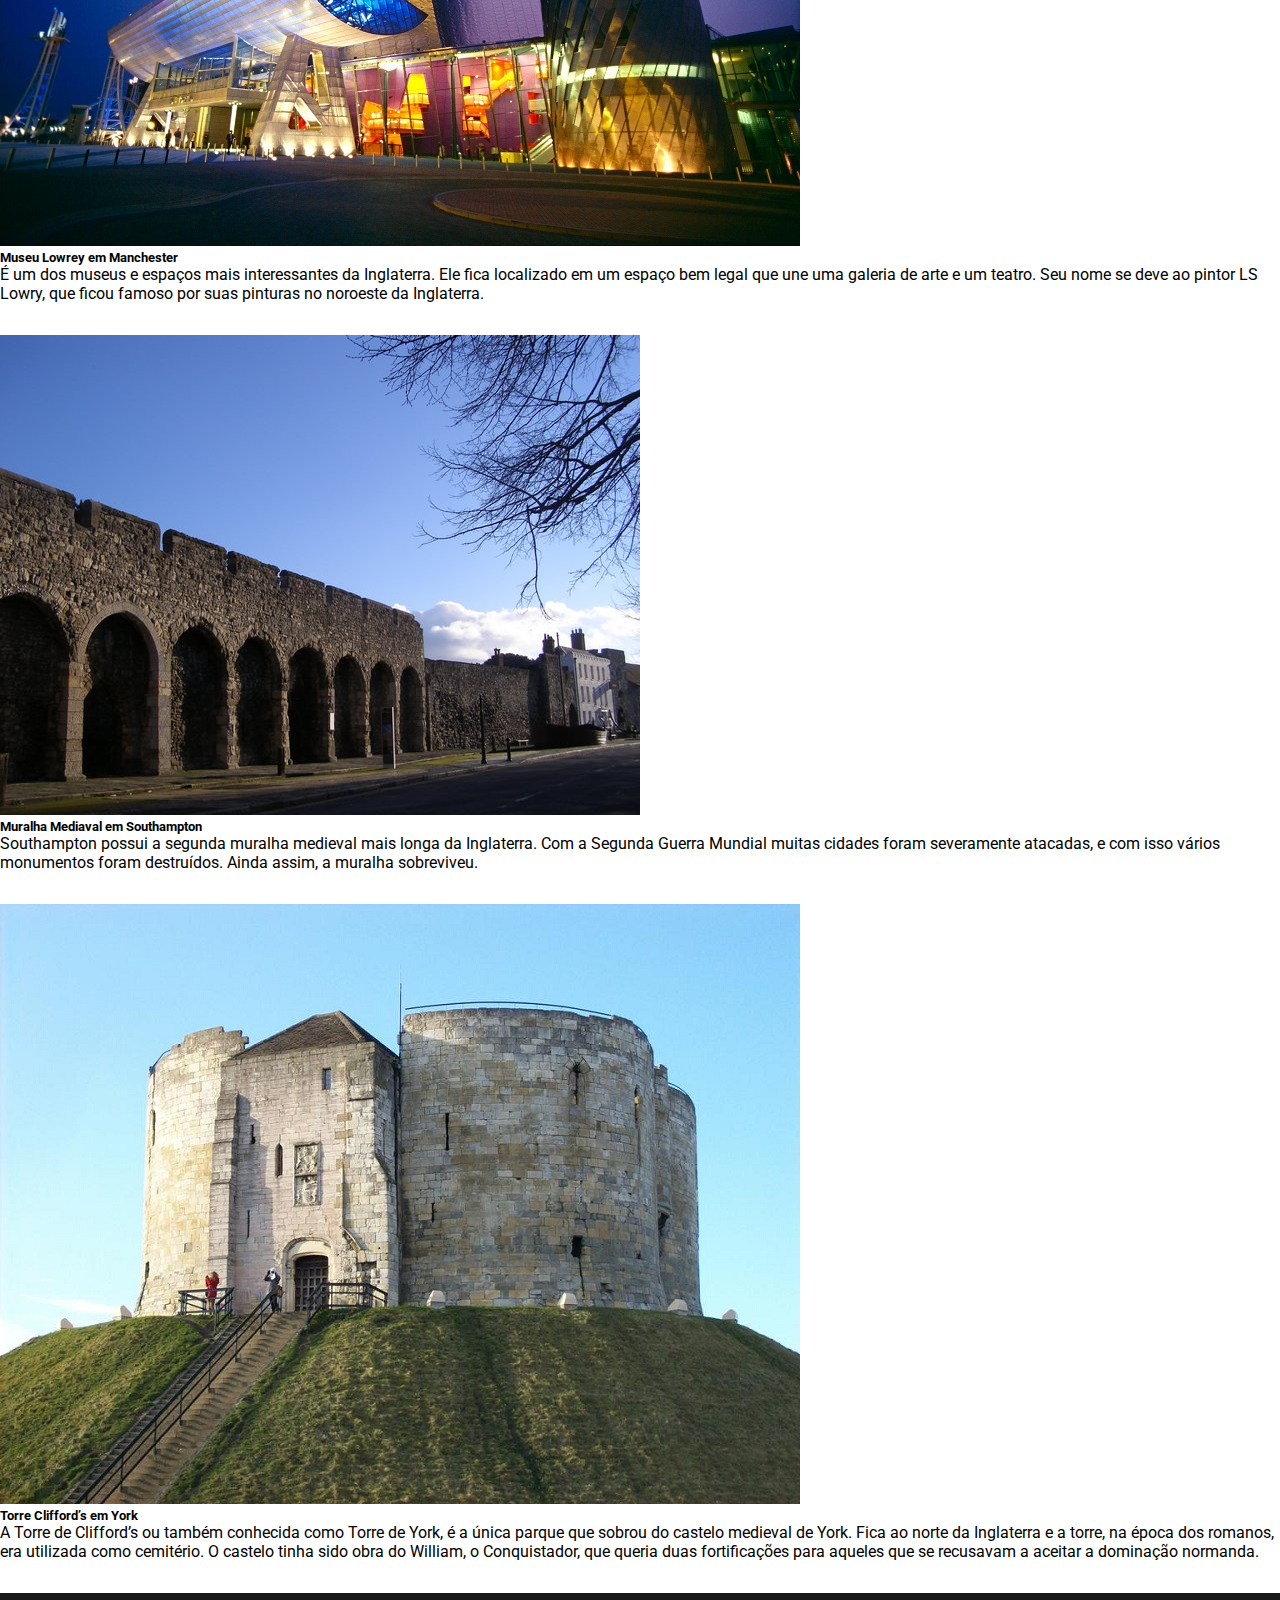
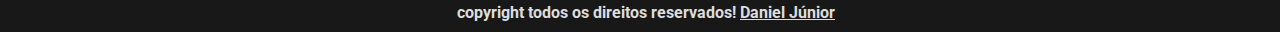
<file: src/pages/turismo.html>
<!DOCTYPE html>
<html lang="pt-br">

<head>
  <!-- Meta tags Obrigatórias -->
  <meta charset="utf-8">
  <meta name="viewport" content="width=device-width, initial-scale=1, shrink-to-fit=no">

  <!-- Favicons -->
  <link rel="shortcut icon" href="../assets/inglaterra.png" type="image/png">

  <!-- Google Fonts -->
  <link rel="preconnect" href="https://fonts.googleapis.com">
  <link rel="preconnect" href="https://fonts.gstatic.com" crossorigin>
  <link href="https://fonts.googleapis.com/css2?family=Roboto:wght@400;500;700&display=swap" rel="stylesheet">

  <!-- Bootstrap CSS -->
  <link rel="stylesheet" href="https://stackpath.bootstrapcdn.com/bootstrap/4.1.3/css/bootstrap.min.css"
    integrity="sha384-MCw98/SFnGE8fJT3GXwEOngsV7Zt27NXFoaoApmYm81iuXoPkFOJwJ8ERdknLPMO" crossorigin="anonymous">

  <!-- Link para meu CSS -->
  <link rel="stylesheet" href="../css/main.css">

  <!-- Importando estilos especifico -->
  <link rel="stylesheet" href="../css/header.css">
  <link rel="stylesheet" href="../css/footer.css">
  <link rel="stylesheet" href="../css/img.css">

  <title>Volta Ao Mundo - Inglaterra</title>
</head>

<body>
  <!-- INICIO HEADER -->
  <nav class="navbar navbar-expand-lg navbar-dark">
    <div class="left-top">
      <img src="../assets/inglaterra.png" alt="bandeira da Inglaterra">
    </div>
    <button class="navbar-toggler" type="button" data-toggle="collapse" data-target="#navbarTogglerDemo02"
      aria-controls="navbarTogglerDemo02" aria-expanded="false" aria-label="Toggle navigation">
      <span class="navbar-toggler-icon"></span>
    </button>
    <div class="collapse navbar-collapse" id="navbarTogglerDemo02">
      <ul class="navbar-nav mx-auto mt-6 mb-2">
        <li class="nav-item">
          <a class="nav-link mx-5 font-menu " href="../../index.html">Início</a>
        </li>
        <li class="nav-item">
          <a class="nav-link mx-5 font-menu" href="historia.html">História</a>
        </li>
        <li class="nav-item">
          <a class="nav-link mx-5 font-menu" href="sobre.html">Sobre</a>
        </li>
        <li class="nav-item">
          <a class="nav-link mx-5 font-menu" href="turismo.html">Turismo</a>
        </li>
        <li class="nav-item ">
          <a class="nav-link mx-5 font-menu" href="gastronomia.html">Gastronomia</a>
        </li>
        <li class="nav-item ">
          <a class="nav-link mx-5 font-menu" href="../php/faleConosco.php">Fale Conosco</a>
        </li>
      </ul>
    </div>
  </nav>
  <!-- FIM HEADER -->

  <!-- INICIO MAIN -->
  <section>
    <div class="topo-pai">
      <div class="topo-filho turismo">
        <div class="texto">
          <h1>Pontos Turístico</h1>
        </div>
      </div>
    </div>
    <div class="container">
      <h1>Turismo</h1>
      <div class="card-deck">
        <div class="card">
          <img class="card-img-top" src="../assets/turismo/Big Ben em Londres.jpg" alt="Imagem de capa do card">
          <div class="card-body">
            <h5 class="card-title">Big Ben em Londres</h5>
            <p class="card-text">O Big Ben é um dos relógios mais famosos do mundo, então não teria como ficar de fora da lista de pontos turísticos da
            Inglaterra. Ele fica no alto da torre do Palácio de Westminster, outro ponto turístico, e pertinho da famosa roda
            gigante London Eye. O sino foi feito em 1858 e pesa aproximadamente 14 kg.</p>
          </div>
        </div>
        <div class="card">
          <img class="card-img-top" src="../assets/turismo/Palácio de Buckingham em Londres.jpg" alt="Imagem de capa do card">
          <div class="card-body">
            <h5 class="card-title">Palácio de Buckingham em Londres</h5>
            <p class="card-text">O Palácio de Buckingham é outro ponto turístico de Londres muito famoso. Ele é a residência oficial da rainha Isabel II
            e do príncipe Filipe e principal local de trabalho do Monarca do Reino Unido. O palácio aloja vários gabinetes da Casa
            Real e serve como residência para vários duques e condes da Inglaterra.</p>
          </div>
        </div>
        <div class="card">
          <img class="card-img-top" src="../assets/turismo/Albert Dock em Liverpool.jpg" alt="Imagem de capa do card">
          <div class="card-body">
            <h5 class="card-title">Albert Dock em Liverpool</h5>
            <p class="card-text">O Albert Dock é um grande deck que fica na zona portuária de Liverpool e que é muito frequentado pelos moradores e
            turistas. Ele foi aberto em 1846 e sua construção em ferro e pedra foi inovadora na época por não usar estrutura de
            madeira. É lá que ficam outros pontos turísticos de Liverpool como o Museu Merseyside e a Beatles Story.
            </p>
          </div>
        </div>
      </div>
      <div class="card-deck">
        <div class="card">
          <img class="card-img-top" src="../assets/turismo/Museu Lowry em Manchester.jpg" alt="Imagem de capa do card">
          <div class="card-body">
            <h5 class="card-title">Museu Lowrey em Manchester</h5>
            <p class="card-text">É um dos museus e espaços mais interessantes da Inglaterra. Ele fica localizado em um espaço bem legal que une uma
            galeria de arte e um teatro. Seu nome se deve ao pintor LS Lowry, que ficou famoso por suas pinturas no noroeste da
            Inglaterra.</p>
          </div>
        </div>
        <div class="card">
          <img class="card-img-top" src="../assets/turismo/Muralha Medieval em Southampton.jpg" alt="Imagem de capa do card">
          <div class="card-body">
            <h5 class="card-title">Muralha Mediaval em Southampton</h5>
            <p class="card-text">Southampton possui a segunda muralha medieval mais longa da Inglaterra. Com a Segunda Guerra Mundial muitas cidades
            foram severamente atacadas, e com isso vários monumentos foram destruídos. Ainda assim, a muralha sobreviveu.</p>
          </div>
        </div>
        <div class="card">
          <img class="card-img-top" src="../assets/turismo/Torre Clifford’s em York.jpg" alt="Imagem de capa do card">
          <div class="card-body">
            <h5 class="card-title">Torre Clifford’s em York</h5>
            <p class="card-text">A Torre de Clifford’s ou também conhecida como Torre de York, é a única parque que sobrou do castelo medieval de York.
            Fica ao norte da Inglaterra e a torre, na época dos romanos, era utilizada como cemitério. O castelo tinha sido obra do
            William, o Conquistador, que queria duas fortificações para aqueles que se recusavam a aceitar a dominação normanda.
            </p>
          </div>
        </div>
      </div>
    </div>
  </section>
  <!-- FIM MAIN -->

  <!-- INICIO RODAPE -->
  <footer>
    <p><span>copyright todos os direitos reservados! </span><a href="#"><span>Daniel Júnior</span></a></p>
  </footer>
  <!-- FIM RODAPE -->





  <!-- JavaScript (Opcional) -->
  <!-- jQuery primeiro, depois Popper.js, depois Bootstrap JS -->
  <script src="https://code.jquery.com/jquery-3.3.1.slim.min.js"
    integrity="sha384-q8i/X+965DzO0rT7abK41JStQIAqVgRVzpbzo5smXKp4YfRvH+8abtTE1Pi6jizo"
    crossorigin="anonymous"></script>
  <script src="https://cdnjs.cloudflare.com/ajax/libs/popper.js/1.14.3/umd/popper.min.js"
    integrity="sha384-ZMP7rVo3mIykV+2+9J3UJ46jBk0WLaUAdn689aCwoqbBJiSnjAK/l8WvCWPIPm49"
    crossorigin="anonymous"></script>
  <script src="https://stackpath.bootstrapcdn.com/bootstrap/4.1.3/js/bootstrap.min.js"
    integrity="sha384-ChfqqxuZUCnJSK3+MXmPNIyE6ZbWh2IMqE241rYiqJxyMiZ6OW/JmZQ5stwEULTy"
    crossorigin="anonymous"></script>
</body>

</html>
</file>
<file: src/css/main.css>
*{
  padding: 0;
  margin: 0;
  box-sizing: border-box;
}

body{
  font-family: 'Roboto', sans-serif;
}

html{
  scroll-behavior: smooth;
}

/* INICIO HEADER */
.navbar{
  position: sticky;
  top: 0;
  z-index: 9;
}

.left-top{
  display: flex;
  justify-content: flex-start;
  align-items: center;
  flex: 1;
  margin-left: 28px;
}
/* FIM HEADER */

/* INICIO MAIN */
.container h1{
  text-align: center;
  margin-top: 2rem;
}

.card{
  margin-top: 2rem;
}

.content{
  position: absolute;
  padding-left: 10%;
  display: flex;
  flex-direction: column;
  margin-top: 20%;
  z-index: 1;
}

.banner video{
  position: absolute;
  top: 0;
  object-fit: cover;
  width: 100%;
  height: 100vh;
  z-index: -1;
}

.content h1{
  color: #FFFFFF;
  font-size: 50px;
}

.content p{
  color: #FFFFFF;
  font-size: 30px;
}
 /* FIM MAIN  */

 /* INICIO FOOTER */
 footer{
  position: absolute;
  bottom: 0;
  width: 100%;
  padding: 10px 0;
  display: flex;
  justify-content: center;
  align-items: center;
  color: #DDD;
  z-index: 1;
}

footer a {
  color: #DDD;

}

footer a:hover{
  color: #FFFFFF;
  text-decoration: none;
}

footer p {
  margin-left: 12px;
}

span{
  font-weight: bold;
}
 /* FIM FOOTER */
</file>
<file: src/css/header.css>
.navbar{
  position: sticky;
  z-index: 9;
  background-color: #181818;
}

.left-top{
  display: flex;
  justify-content: flex-start;
  align-items: center;
  flex: 1;
  margin-left: 28px;
}
</file>
<file: src/css/footer.css>
footer{
  position: relative;
  margin-top: 2rem;
  bottom: 0;
  width: 100%;
  padding: 10px 0;
  display: flex;
  justify-content: center;
  align-items: center;
  color: #DDD;
  z-index: 1;
  background-color: #181818;
}

footer a {
  color: #DDD;

}

footer a:hover{
  color: #FFFFFF;
  text-decoration: none;
}

footer p {
  margin-left: 12px;
}

span{
  font-weight: bold;
}
</file>
<file: src/css/img.css>
.topo-pai{
  position: relative;
  width: 100%;
  height: 30rem;
}

.topo-filho{
  position: absolute;
  width: 100%;
  height: 30rem;
  z-index: -1;
  background-size: cover;
  display: flex;
  justify-items: center;
  align-items: center;
}

.historia{
   background-image: url(../assets/historia/historia.jpg);
}

.sobre{
   background-image: url(../assets/sobre/bandeira.jpg);
   
}

.turismo{
   background-image: url(../assets/turismo/ponte.jpg);
   background-position: center;
}

.gastronomia{
   background-image: url(../assets/img-comida/comidainglesa.jpg);
}


.texto{
  width: 100%;
} 

.texto h1{
  text-align: center;
  color: #FFFFFF;
}
</file>
